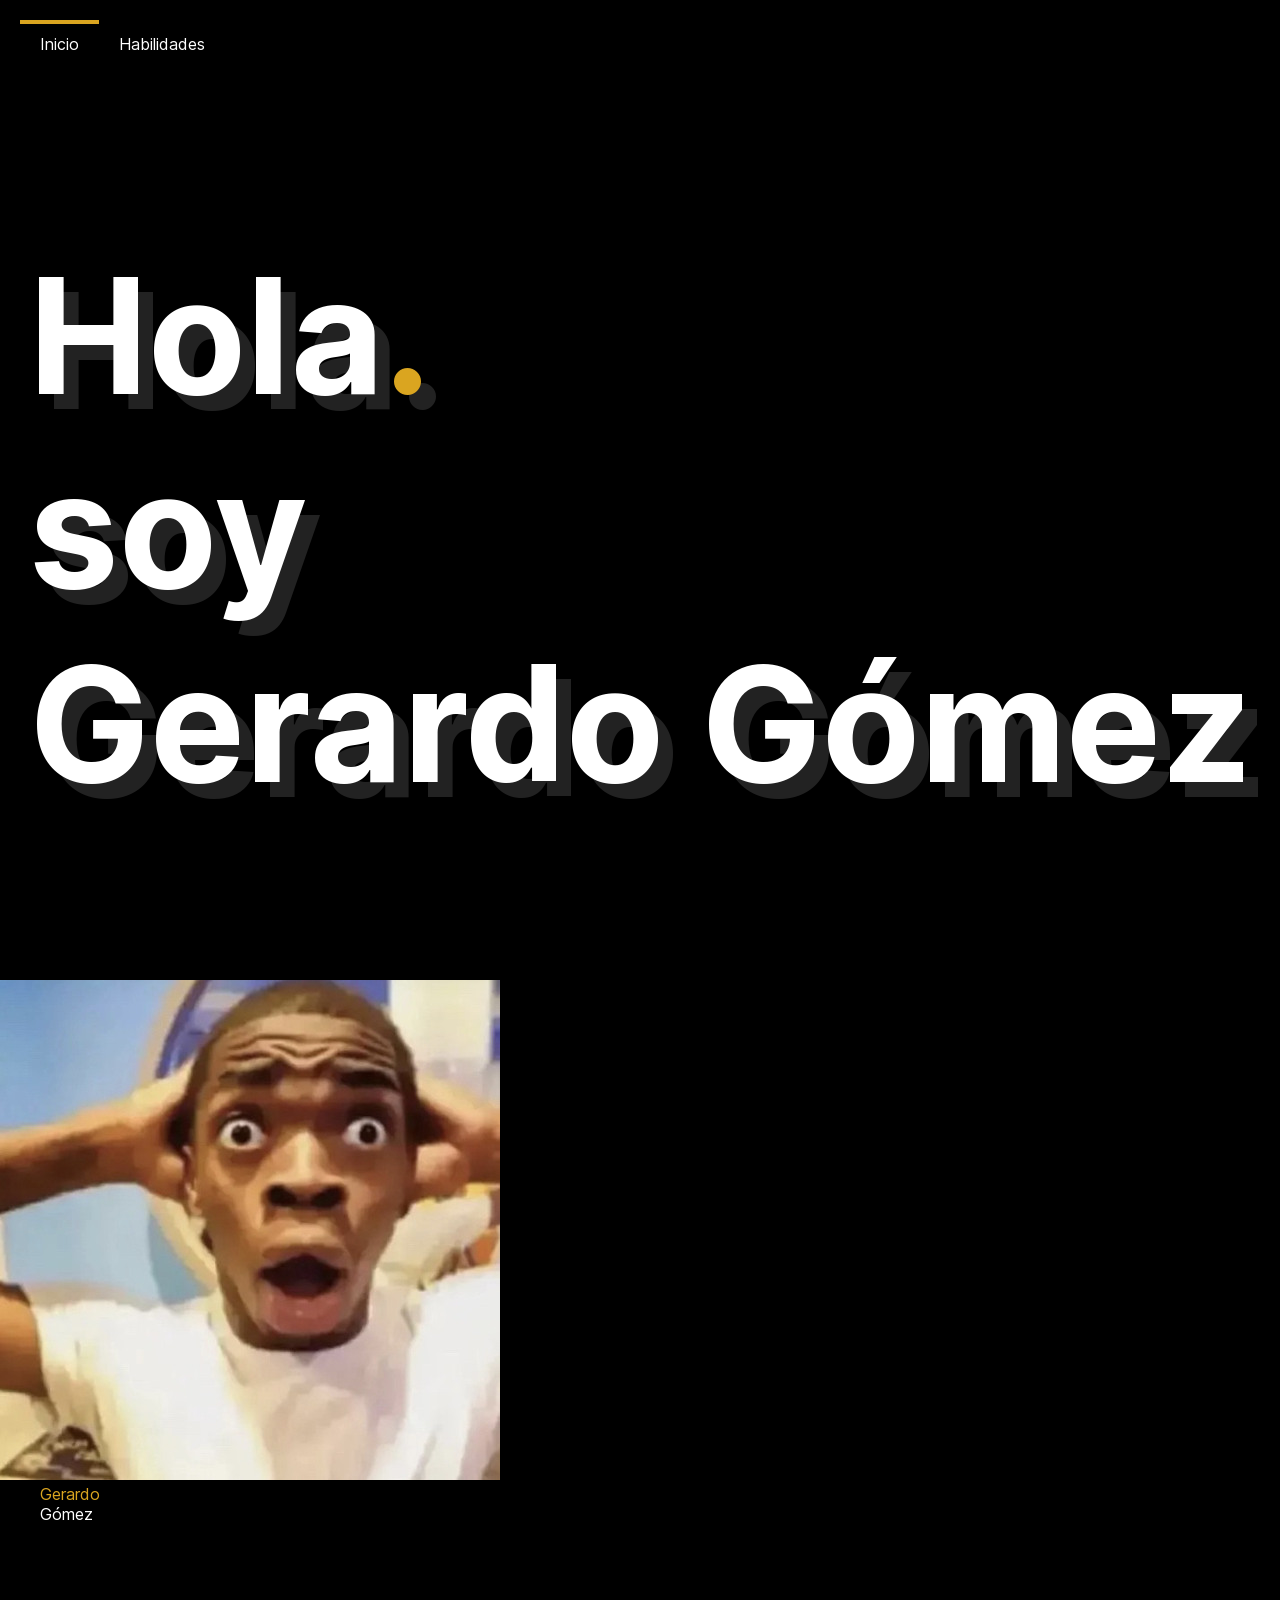
<file: index.html>
<!DOCTYPE html><html lang="en"><head><meta charSet="utf-8"/><meta name="viewport" content="width=device-width, initial-scale=1"/><link rel="preload" as="image" href="mi honesta reacion.jpg"/><link rel="stylesheet" href="/_next/static/css/0aa2135f8baca347.css" data-precedence="next"/><link rel="stylesheet" href="/_next/static/css/c97b2db34fc707b5.css" data-precedence="next"/><link rel="preload" href="/_next/static/chunks/webpack-9a7d5a5b7bc7b87a.js" as="script" fetchPriority="low"/><script src="/_next/static/chunks/fd9d1056-4691c648476250ad.js" async=""></script><script src="/_next/static/chunks/596-19566c30eae76839.js" async=""></script><script src="/_next/static/chunks/main-app-bbcd09d706c90771.js" async=""></script><title>Create Next App</title><meta name="description" content="Generated by create next app"/><link rel="icon" href="/favicon.ico" type="image/x-icon" sizes="16x16"/><script src="/_next/static/chunks/polyfills-78c92fac7aa8fdd8.js" noModule=""></script></head><body class="__className_20951f"><main><nav class="Navbar_Navbar__YVE7L"><div class="Navbar_NavbarItem__dEGJR Navbar_selected__9i2Fo"><a href="#header">Inicio</a></div><div class="Navbar_NavbarItem__dEGJR "><a href="#info">Habilidades</a></div></nav><header id="header" class="page_header__kVzhN"><div><h1><span>Hola<span class="page_yellowText__YzNqg">.</span></span><br/><span><span>soy</span></span><br/><span>Gerardo Gómez</span></h1></div></header><section id="info"><img src="mi honesta reacion.jpg" alt="imagen" classname="page_Image__BujNF"/><div class="page_infocontainer__6dmSg"><span class="page_title__3jonF page_yellowText__YzNqg">Gerardo</span><br/><span classname="page_title__3jonF">Gómez</span></div><ul><li><span>Edad:</span> 17</li><li><span>Nacionalidad:</span> Guatemalteco</li><li><span>Habilidades:</span> no se va</li><li><span>Lenguajes:</span> Español e ingles</li></ul></section><div><span>Gerado</span><br/><span>Gomez</span></div></main><script src="/_next/static/chunks/webpack-9a7d5a5b7bc7b87a.js" async=""></script><script>(self.__next_f=self.__next_f||[]).push([0])</script><script>self.__next_f.push([1,"1:HL[\"/_next/static/css/0aa2135f8baca347.css\",{\"as\":\"style\"}]\n0:\"$L2\"\n"])</script><script>self.__next_f.push([1,"3:HL[\"/_next/static/css/c97b2db34fc707b5.css\",{\"as\":\"style\"}]\n"])</script><script>self.__next_f.push([1,"4:I{\"id\":7948,\"chunks\":[\"272:static/chunks/webpack-9a7d5a5b7bc7b87a.js\",\"971:static/chunks/fd9d1056-4691c648476250ad.js\",\"596:static/chunks/596-19566c30eae76839.js\"],\"name\":\"default\",\"async\":false}\n6:I{\"id\":6628,\"chunks\":[\"272:static/chunks/webpack-9a7d5a5b7bc7b87a.js\",\"971:static/chunks/fd9d1056-4691c648476250ad.js\",\"596:static/chunks/596-19566c30eae76839.js\"],\"name\":\"\",\"async\":false}\n7:I{\"id\":7767,\"chunks\":[\"272:static/chunks/webpack-9a7d5a5b7bc7b87a.js\",\"971:static/chunks/fd9d1056-4691c648476250ad.js\",\"5"])</script><script>self.__next_f.push([1,"96:static/chunks/596-19566c30eae76839.js\"],\"name\":\"default\",\"async\":false}\n8:I{\"id\":7920,\"chunks\":[\"272:static/chunks/webpack-9a7d5a5b7bc7b87a.js\",\"971:static/chunks/fd9d1056-4691c648476250ad.js\",\"596:static/chunks/596-19566c30eae76839.js\"],\"name\":\"default\",\"async\":false}\na:I{\"id\":2182,\"chunks\":[\"954:static/chunks/954-689c610753c47598.js\",\"931:static/chunks/app/page-a86c0652ee5e6ac4.js\"],\"name\":\"\",\"async\":false}\n"])</script><script>self.__next_f.push([1,"2:[[[\"$\",\"link\",\"0\",{\"rel\":\"stylesheet\",\"href\":\"/_next/static/css/0aa2135f8baca347.css\",\"precedence\":\"next\"}]],[\"$\",\"$L4\",null,{\"buildId\":\"R-IAZfDIJVhlFUjMrG0VW\",\"assetPrefix\":\"\",\"initialCanonicalUrl\":\"/\",\"initialTree\":[\"\",{\"children\":[\"__PAGE__\",{}]},\"$undefined\",\"$undefined\",true],\"initialHead\":[false,\"$L5\"],\"globalErrorComponent\":\"$6\",\"children\":[null,[\"$\",\"html\",null,{\"lang\":\"en\",\"children\":[\"$\",\"body\",null,{\"className\":\"__className_20951f\",\"children\":[\"$\",\"$L7\",null,{\"parallelRouterKey\":\"children\",\"segmentPath\":[\"children\"],\"loading\":\"$undefined\",\"loadingStyles\":\"$undefined\",\"hasLoading\":false,\"error\":\"$undefined\",\"errorStyles\":\"$undefined\",\"template\":[\"$\",\"$L8\",null,{}],\"templateStyles\":\"$undefined\",\"notFound\":[[\"$\",\"title\",null,{\"children\":\"404: This page could not be found.\"}],[\"$\",\"div\",null,{\"style\":{\"fontFamily\":\"system-ui,\\\"Segoe UI\\\",Roboto,Helvetica,Arial,sans-serif,\\\"Apple Color Emoji\\\",\\\"Segoe UI Emoji\\\"\",\"height\":\"100vh\",\"textAlign\":\"center\",\"display\":\"flex\",\"flexDirection\":\"column\",\"alignItems\":\"center\",\"justifyContent\":\"center\"},\"children\":[\"$\",\"div\",null,{\"children\":[[\"$\",\"style\",null,{\"dangerouslySetInnerHTML\":{\"__html\":\"body{color:#000;background:#fff;margin:0}.next-error-h1{border-right:1px solid rgba(0,0,0,.3)}@media (prefers-color-scheme:dark){body{color:#fff;background:#000}.next-error-h1{border-right:1px solid rgba(255,255,255,.3)}}\"}}],[\"$\",\"h1\",null,{\"className\":\"next-error-h1\",\"style\":{\"display\":\"inline-block\",\"margin\":\"0 20px 0 0\",\"padding\":\"0 23px 0 0\",\"fontSize\":24,\"fontWeight\":500,\"verticalAlign\":\"top\",\"lineHeight\":\"49px\"},\"children\":\"404\"}],[\"$\",\"div\",null,{\"style\":{\"display\":\"inline-block\"},\"children\":[\"$\",\"h2\",null,{\"style\":{\"fontSize\":14,\"fontWeight\":400,\"lineHeight\":\"49px\",\"margin\":0},\"children\":\"This page could not be found.\"}]}]]}]}]],\"notFoundStyles\":[],\"childProp\":{\"current\":[\"$L9\",[\"$\",\"main\",null,{\"children\":[[\"$\",\"$La\",null,{}],[\"$\",\"header\",null,{\"id\":\"header\",\"className\":\"page_header__kVzhN\",\"children\":[\"$\",\"div\",null,{\"children\":[\"$\",\"h1\",null,{\"children\":[[\"$\",\"span\",null,{\"children\":[\"Hola\",[\"$\",\"span\",null,{\"className\":\"page_yellowText__YzNqg\",\"children\":\".\"}]]}],[\"$\",\"br\",null,{}],[\"$\",\"span\",null,{\"children\":[\"$\",\"span\",null,{\"children\":\"soy\"}]}],[\"$\",\"br\",null,{}],[\"$\",\"span\",null,{\"children\":\"Gerardo Gómez\"}]]}]}]}],[\"$\",\"section\",null,{\"id\":\"info\",\"className\":\"$undefined\",\"children\":[[\"$\",\"img\",null,{\"src\":\"mi honesta reacion.jpg\",\"alt\":\"imagen\",\"classname\":\"page_Image__BujNF\"}],[\"$\",\"div\",null,{\"className\":\"page_infocontainer__6dmSg\",\"children\":[[\"$\",\"span\",null,{\"className\":\"page_title__3jonF page_yellowText__YzNqg\",\"children\":\"Gerardo\"}],[\"$\",\"br\",null,{}],[\"$\",\"span\",null,{\"classname\":\"page_title__3jonF\",\"children\":\"Gómez\"}]]}],[\"$\",\"ul\",null,{\"children\":[[\"$\",\"li\",null,{\"children\":[[\"$\",\"span\",null,{\"className\":\"$undefined\",\"children\":\"Edad:\"}],\" 17\"]}],[\"$\",\"li\",null,{\"children\":[[\"$\",\"span\",null,{\"className\":\"$undefined\",\"children\":\"Nacionalidad:\"}],\" Guatemalteco\"]}],[\"$\",\"li\",null,{\"children\":[[\"$\",\"span\",null,{\"className\":\"$undefined\",\"children\":\"Habilidades:\"}],\" no se va\"]}],[\"$\",\"li\",null,{\"children\":[[\"$\",\"span\",null,{\"className\":\"$undefined\",\"children\":\"Lenguajes:\"}],\" Español e ingles\"]}]]}]]}],[\"$\",\"div\",null,{\"children\":[[\"$\",\"span\",null,{\"children\":\"Gerado\"}],[\"$\",\"br\",null,{}],[\"$\",\"span\",null,{\"children\":\"Gomez\"}]]}]]}],null],\"segment\":\"__PAGE__\"},\"styles\":[[\"$\",\"link\",\"0\",{\"rel\":\"stylesheet\",\"href\":\"/_next/static/css/c97b2db34fc707b5.css\",\"precedence\":\"next\"}]]}]}]}],null]}]]\n"])</script><script>self.__next_f.push([1,"5:[[\"$\",\"meta\",\"0\",{\"charSet\":\"utf-8\"}],[\"$\",\"title\",\"1\",{\"children\":\"Create Next App\"}],[\"$\",\"meta\",\"2\",{\"name\":\"description\",\"content\":\"Generated by create next app\"}],[\"$\",\"meta\",\"3\",{\"name\":\"viewport\",\"content\":\"width=device-width, initial-scale=1\"}],[\"$\",\"link\",\"4\",{\"rel\":\"icon\",\"href\":\"/favicon.ico\",\"type\":\"image/x-icon\",\"sizes\":\"16x16\"}]]\n9:null\n"])</script></body></html>
</file>
<file: _next/static/css/0aa2135f8baca347.css>
@import url("https://fonts.googleapis.com/css2?family=Livvic:ital,wght@0,400;0,700;1,300;1,400;1,700&display=swap");:root{--max-width:1100px;--border-radius:12px;--font-mono:ui-monospace,Menlo,Monaco,"Cascadia Mono","Segoe UI Mono","Roboto Mono","Oxygen Mono","Ubuntu Monospace","Source Code Pro","Fira Mono","Droid Sans Mono","Courier New",monospace;--foreground-rgb:0,0,0;--background-start-rgb:214,219,220;--background-end-rgb:255,255,255;--primary-glow:conic-gradient(from 180deg at 50% 50%,#16abff33 0deg,#0885ff33 55deg,#54d6ff33 120deg,#0071ff33 160deg,transparent 360deg);--secondary-glow:radial-gradient(#fff,hsla(0,0%,100%,0));--tile-start-rgb:239,245,249;--tile-end-rgb:228,232,233;--tile-border:conic-gradient(#00000080,#00000040,#00000030,#00000020,#00000010,#00000010,#00000080);--callout-rgb:238,240,241;--callout-border-rgb:172,175,176;--card-rgb:180,185,188;--card-border-rgb:131,134,135}@media (prefers-color-scheme:dark){:root{--foreground-rgb:255,255,255;--background-start-rgb:0,0,0;--background-end-rgb:0,0,0;--primary-glow:radial-gradient(rgba(1,65,255,.4),rgba(1,65,255,0));--secondary-glow:linear-gradient(to bottom right,rgba(1,65,255,0),rgba(1,65,255,0),rgba(1,65,255,.3));--tile-start-rgb:2,13,46;--tile-end-rgb:2,5,19;--tile-border:conic-gradient(#ffffff80,#ffffff40,#ffffff30,#ffffff20,#ffffff10,#ffffff10,#ffffff80);--callout-rgb:20,20,20;--callout-border-rgb:108,108,108;--card-rgb:100,100,100;--card-border-rgb:200,200,200}}*{box-sizing:border-box;padding:0;margin:0}body,html{max-width:100vw;overflow-x:hidden}body{color:rgb(var(--foreground-rgb));background-color:#000;font-family:Livvic,sans-serif}a{color:inherit;text-decoration:none}@media (prefers-color-scheme:dark){html{color-scheme:dark}}@font-face{font-family:__Inter_20951f;font-style:normal;font-weight:100 900;font-display:swap;src:url(/_next/static/media/d1d9458b69004127-s.woff2) format("woff2");unicode-range:U+0460-052f,U+1c80-1c88,U+20b4,U+2de0-2dff,U+a640-a69f,U+fe2e-fe2f}@font-face{font-family:__Inter_20951f;font-style:normal;font-weight:100 900;font-display:swap;src:url(/_next/static/media/b967158bc7d7a9fb-s.woff2) format("woff2");unicode-range:U+0301,U+0400-045f,U+0490-0491,U+04b0-04b1,U+2116}@font-face{font-family:__Inter_20951f;font-style:normal;font-weight:100 900;font-display:swap;src:url(/_next/static/media/ae9ae6716d4f8bf8-s.woff2) format("woff2");unicode-range:U+1f??}@font-face{font-family:__Inter_20951f;font-style:normal;font-weight:100 900;font-display:swap;src:url(/_next/static/media/c0f5ec5bbf5913b7-s.woff2) format("woff2");unicode-range:U+0370-03ff}@font-face{font-family:__Inter_20951f;font-style:normal;font-weight:100 900;font-display:swap;src:url(/_next/static/media/b1db3e28af9ef94a-s.woff2) format("woff2");unicode-range:U+0102-0103,U+0110-0111,U+0128-0129,U+0168-0169,U+01a0-01a1,U+01af-01b0,U+0300-0301,U+0303-0304,U+0308-0309,U+0323,U+0329,U+1ea0-1ef9,U+20ab}@font-face{font-family:__Inter_20951f;font-style:normal;font-weight:100 900;font-display:swap;src:url(/_next/static/media/9c4f34569c9b36ca-s.woff2) format("woff2");unicode-range:U+0100-02af,U+0304,U+0308,U+0329,U+1e00-1e9f,U+1ef2-1eff,U+2020,U+20a0-20ab,U+20ad-20cf,U+2113,U+2c60-2c7f,U+a720-a7ff}@font-face{font-family:__Inter_20951f;font-style:normal;font-weight:100 900;font-display:swap;src:url(/_next/static/media/2aaf0723e720e8b9-s.p.woff2) format("woff2");unicode-range:U+00??,U+0131,U+0152-0153,U+02bb-02bc,U+02c6,U+02da,U+02dc,U+0304,U+0308,U+0329,U+2000-206f,U+2074,U+20ac,U+2122,U+2191,U+2193,U+2212,U+2215,U+feff,U+fffd}@font-face{font-family:__Inter_Fallback_20951f;src:local("Arial");ascent-override:90.20%;descent-override:22.48%;line-gap-override:0.00%;size-adjust:107.40%}.__className_20951f{font-family:__Inter_20951f,__Inter_Fallback_20951f;font-style:normal}
</file>
<file: _next/static/css/c97b2db34fc707b5.css>
.Navbar_Navbar__YVE7L{display:flex;background-color:#000;height:80px;padding:20px;position:20px;top:0;z-index:1000}.Navbar_NavbarItem__dEGJR{padding:10px 20px;color:#fff;cursor:pointer;border-top:4px solid transparent}.Navbar_selected__9i2Fo{border-color:#daa520}.page_header__kVzhN{display:flex;flex-direction:row;justify-content:center;height:100vh;font-weight:700;color:#fff;text-shadow:15px 15px #222;font-size:80px}.page_header__kVzhN div{display:flex;flex-direction:column;justify-content:center}.page_yellowText__YzNqg{color:#daa520}.page_infosection__GayUF{display:flex;flex-direction:row;justify-content:center;height:100vh;align-items:center}.page_infocontainer__6dmSg{color:#fff;margin-left:40px}.page_infocontainer__6dmSg.page_title__3jonF{font-size:60px font-weight bold}.page_infocontainer__6dmSg.page_list__NOc4w{margin-top:30px}.page_infocontainer__6dmSg.page_list__NOc4w ul{padding-left:20px}.page_infocontainer__6dmSg.page_list__NOc4w ul li{margin-bottom:20px;list-style:disc}.page_graytext__JZm0R{color:gray}.page_Image__BujNF{max-width:75%;height:50vh;border-radius:20%;box-shadow:0 0 10px rgba(0,0,0,.2)}
</file>
